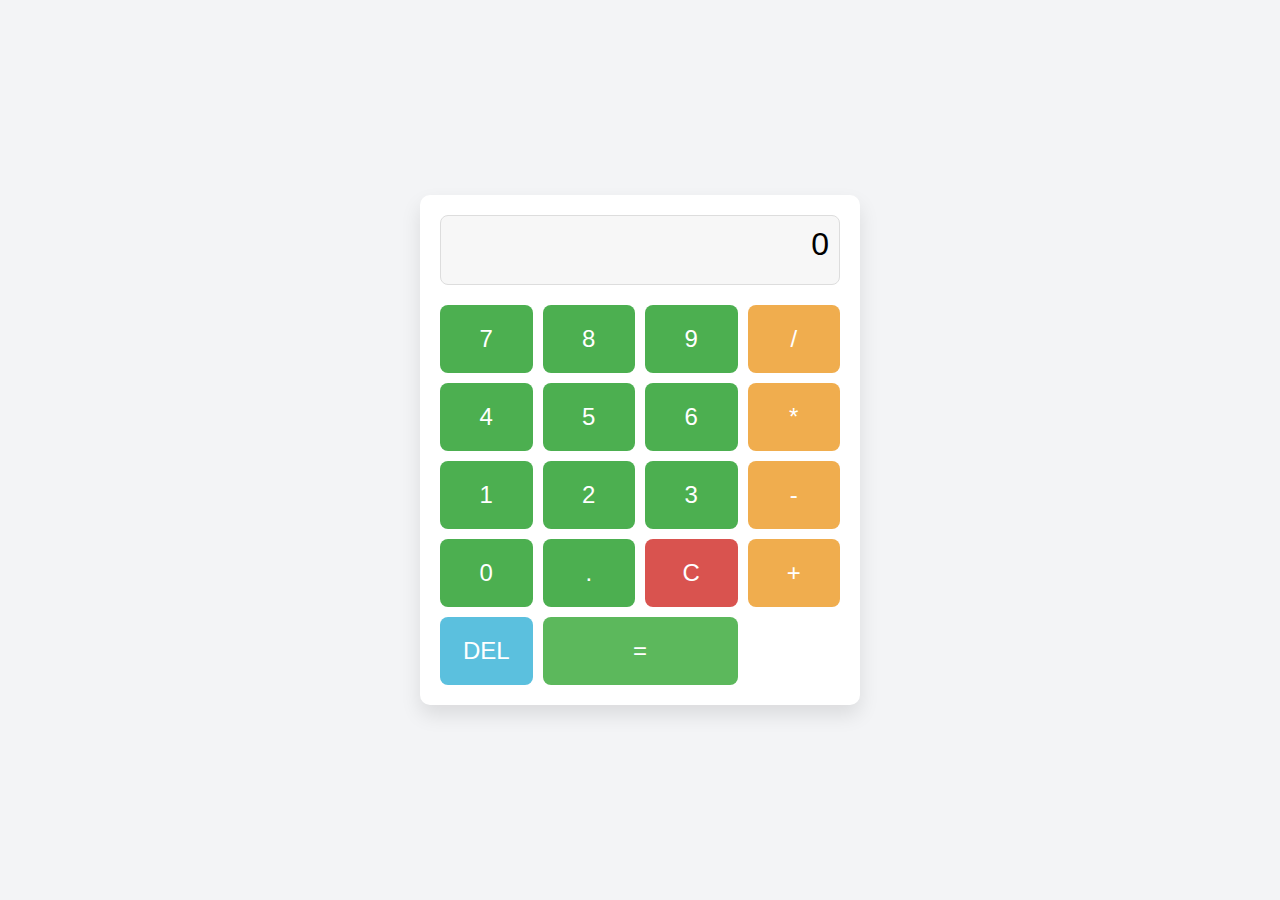
<file: task3/index.html>
<!DOCTYPE html>
<html lang="en">
<head>
    <meta charset="UTF-8">
    <meta name="viewport" content="width=device-width, initial-scale=1.0">
    <title>Basic Calculator</title>
    <link rel="stylesheet" href="styles.css">
</head>
<body>
    <div class="calculator">
        <div id="display" class="display">0</div>
        <div class="buttons">
            <!-- Number and Operator Buttons -->
            <button class="btn" data-value="7">7</button>
            <button class="btn" data-value="8">8</button>
            <button class="btn" data-value="9">9</button>
            <button class="btn operator" data-value="/">/</button>

            <button class="btn" data-value="4">4</button>
            <button class="btn" data-value="5">5</button>
            <button class="btn" data-value="6">6</button>
            <button class="btn operator" data-value="*">*</button>

            <button class="btn" data-value="1">1</button>
            <button class="btn" data-value="2">2</button>
            <button class="btn" data-value="3">3</button>
            <button class="btn operator" data-value="-">-</button>

            <button class="btn" data-value="0">0</button>
            <button class="btn" data-value=".">.</button>
            <button class="btn" id="clear">C</button>
            <button class="btn operator" data-value="+">+</button>

            <button class="btn" id="delete">DEL</button>
            <button class="btn equal" id="equals">=</button>
        </div>
    </div>
    <script src="script.js"></script>
</body>
</html>
</file>
<file: task3/styles.css>
/* General body styles */
body {
    display: flex;
    justify-content: center;
    align-items: center;
    height: 100vh;
    background-color: #f3f4f6;
    font-family: 'Segoe UI', Tahoma, Geneva, Verdana, sans-serif;
    margin: 0;
}

/* Calculator container */
.calculator {
    background-color: #fff;
    padding: 20px;
    border-radius: 10px;
    box-shadow: 0 10px 20px rgba(0, 0, 0, 0.1);
    max-width: 400px;
    width: 100%;
}

/* Display styles */
.display {
    width: 100%;
    height: 70px;
    font-size: 32px;
    margin-bottom: 20px;
    text-align: right;
    padding: 10px;
    border: 1px solid #ddd;
    border-radius: 8px;
    background-color: #f7f7f7;
    box-sizing: border-box;
    overflow: hidden;
    word-wrap: break-word;
}

/* Button container using CSS Grid */
.buttons {
    display: grid;
    grid-template-columns: repeat(4, 1fr);
    gap: 10px;
}

/* General button styles */
button {
    background-color: #4CAF50;
    color: white;
    border: none;
    border-radius: 8px;
    padding: 20px;
    font-size: 24px;
    cursor: pointer;
    transition: background-color 0.3s ease;
}

button:hover {
    background-color: #45a049;
}

/* Special button styles */
button.operator {
    background-color: #f0ad4e;
}

button#clear {
    background-color: #d9534f;
}

button#delete {
    background-color: #5bc0de;
}

button.equal {
    background-color: #5cb85c;
    grid-column: span 2; /* Makes the button span two columns */
}

button.operator:hover,
button#clear:hover,
button#delete:hover,
button.equal:hover {
    opacity: 0.9;
}
</file>
